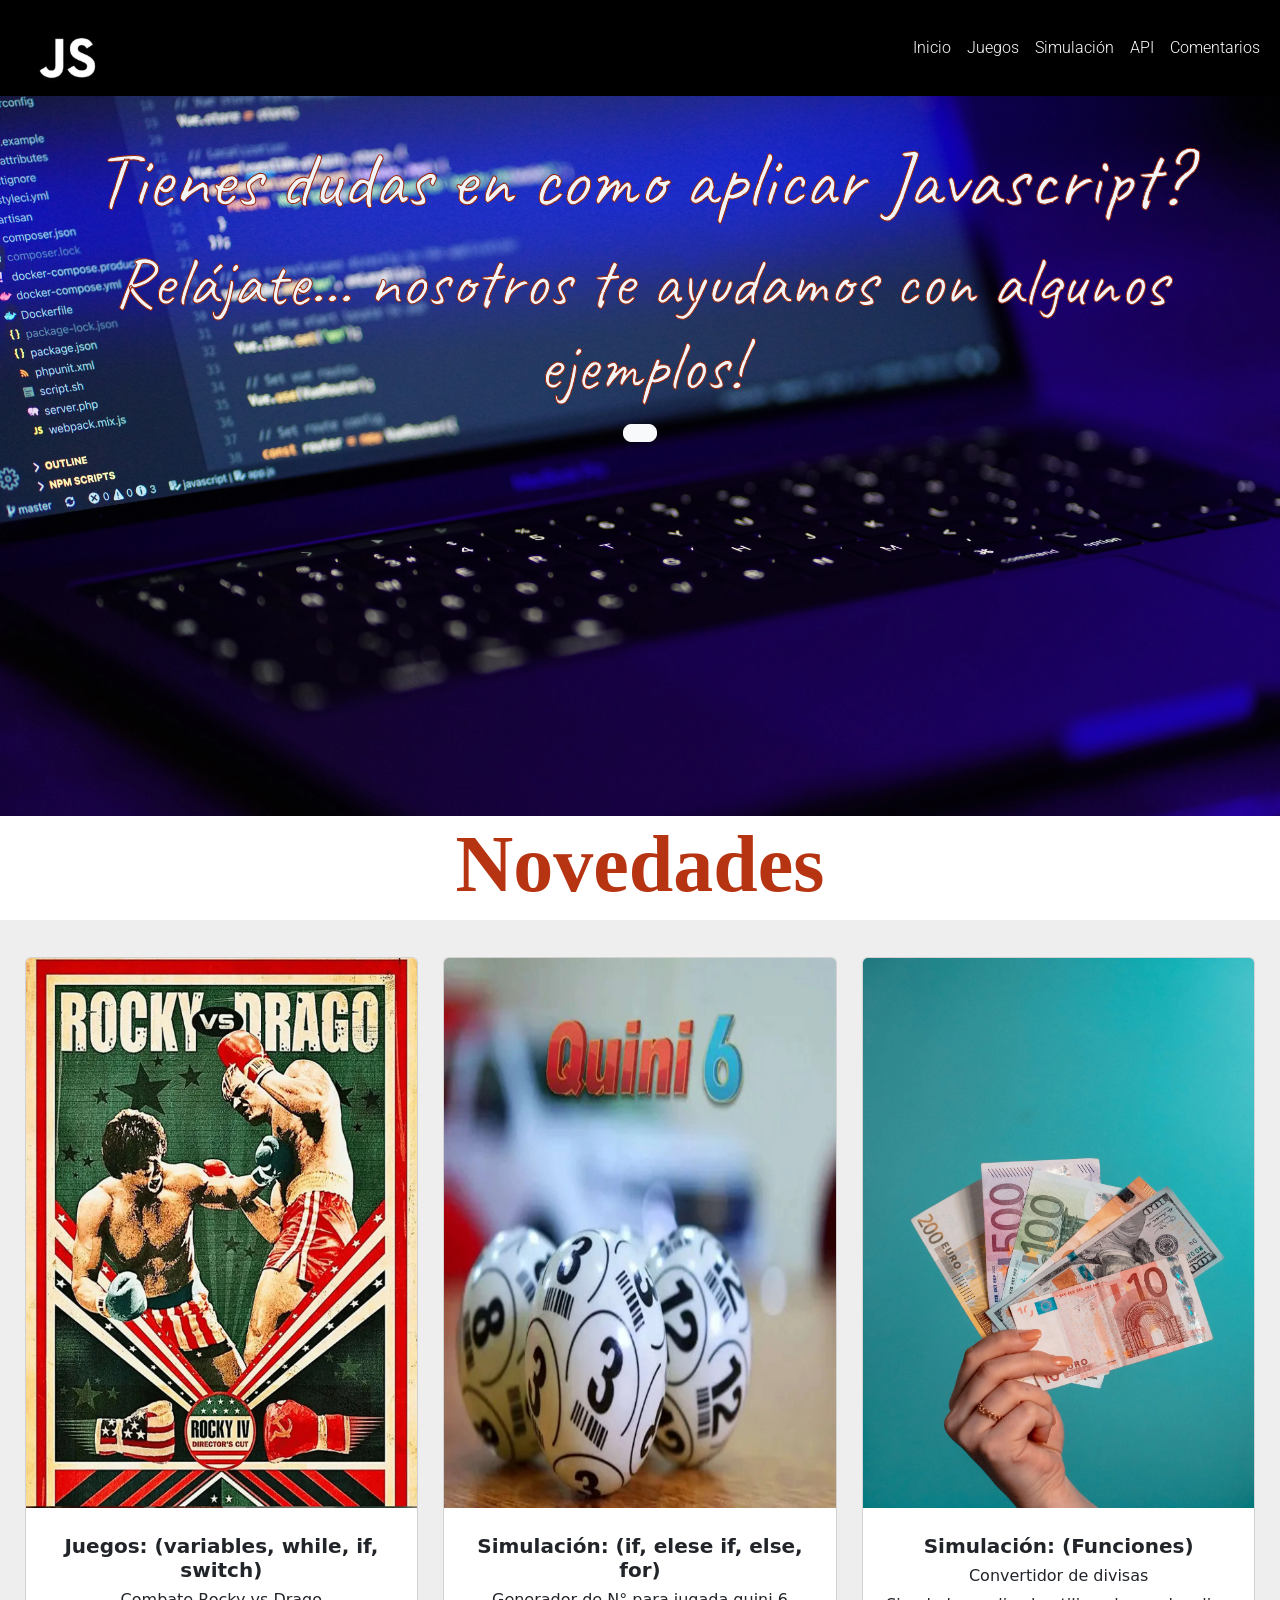
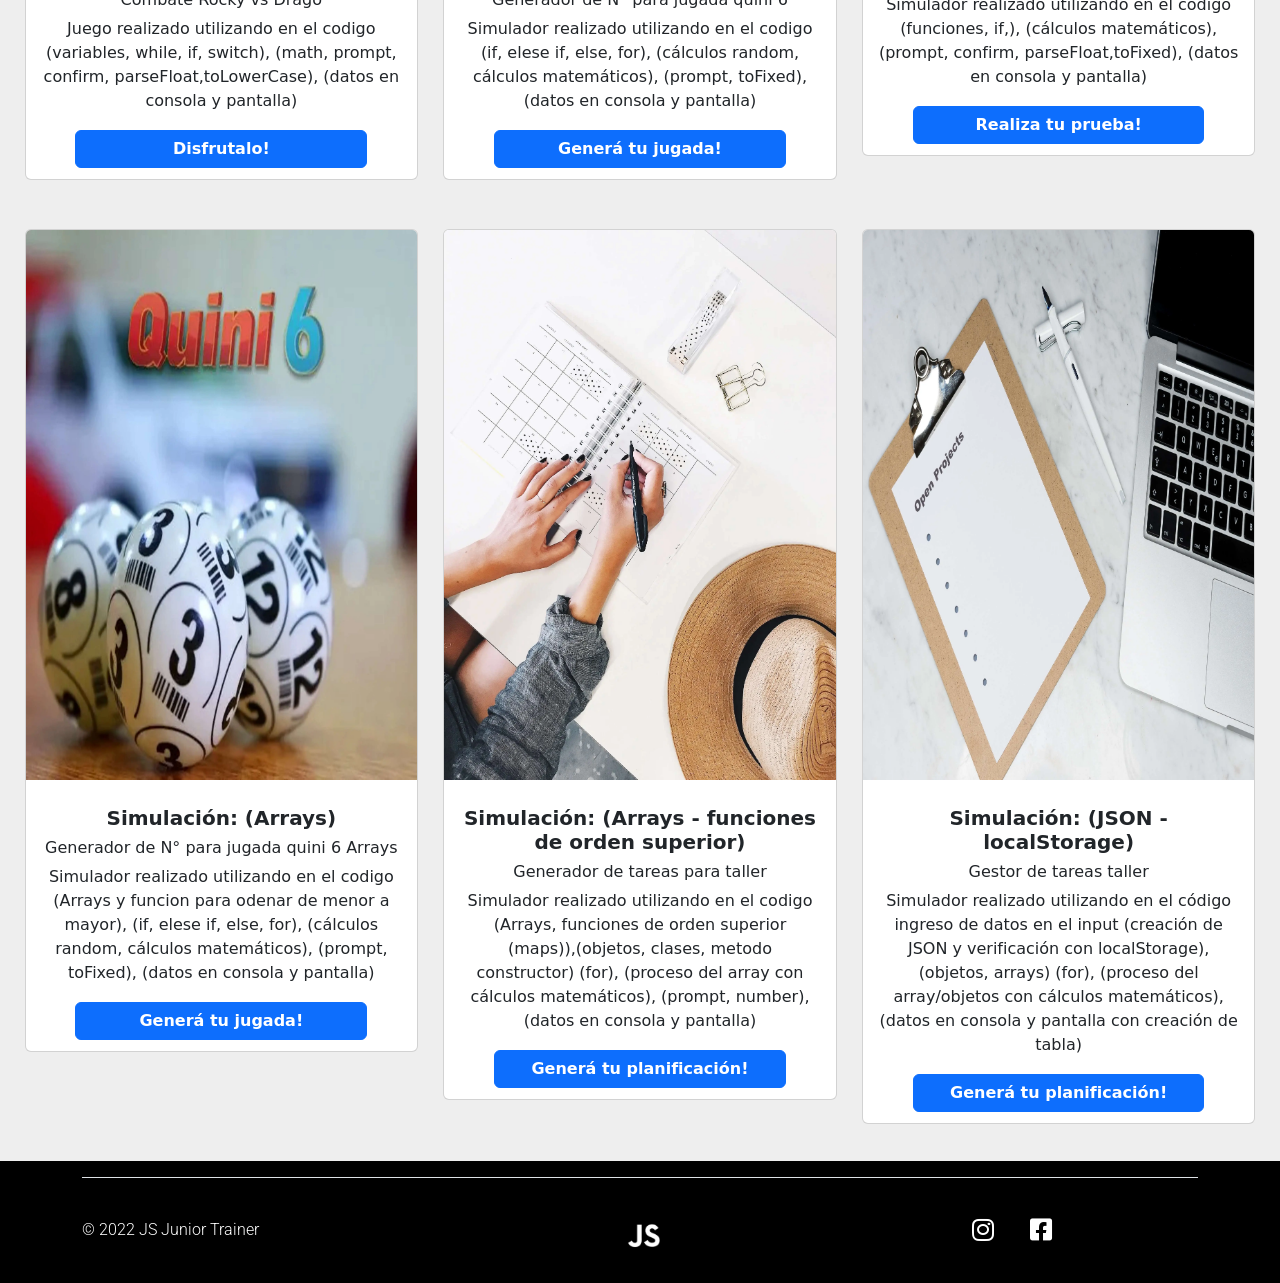
<file: index.html>
<!DOCTYPE html>
<html lang="es">
<head>
    <meta charset="UTF-8">
    <meta http-equiv="X-UA-Compatible" content="IE=edge">
    <meta name="viewport" content="width=device-width, initial-scale=1.0">
    <link rel="shortcut icon" href="" type="image/x-icon">
    <link rel="stylesheet" href="https://cdnjs.cloudflare.com/ajax/libs/animate.css/4.1.1/animate.min.css"/>
    <link rel="stylesheet" href="https://cdnjs.cloudflare.com/ajax/libs/font-awesome/6.0.0/css/all.min.css">
    <link href="https://cdn.jsdelivr.net/npm/bootstrap@5.1.3/dist/css/bootstrap.min.css" rel="stylesheet" integrity="sha384-1BmE4kWBq78iYhFldvKuhfTAU6auU8tT94WrHftjDbrCEXSU1oBoqyl2QvZ6jIW3" crossorigin="anonymous">

    <link rel="stylesheet" href="./css/style.css">
    <title>JS Junior Trainer</title>
</head>
<body>
    <header id="header_boot">
        <nav class="navbar navbar-expand-lg navbar-light bg-black" >
            <div class="container-fluid">
              <a class="navbar-brand" href="./index.html"><img src="./img/logojs.webp" alt="Javascript" class="logo_cucina"></img></a>
              <button class="navbar-toggler" type="button" data-bs-toggle="collapse" data-bs-target="#navbarNavAltMarkup" aria-controls="navbarNavAltMarkup" aria-expanded="false" aria-label="Toggle navigation">
                <span class="navbar-toggler-icon"></span>
              </button>
              <div class="collapse navbar-collapse" id="navbarNavAltMarkup" >
                <div class="navbar-nav">
                  <a class="nav-link active" aria-current="page" href="./index.html">Inicio</a>
                  <a class="nav-link" href="">Juegos</a>
                  <a class="nav-link" href="">Simulación</a>
                  <a class="nav-link" href="">API</a>
                  <a class="nav-link" href="">Comentarios</a>
                </div>
              </div>
            </div>
          </nav>
      </header>
      <section>
        <div class="p-1 text-center bg-image" id="main_principal">
          <div class="mask">
            <div class="d-flex justify-content-center align-items-center h-100">
              <div class="text-white m-3 text_main">
                <h1 class="mt-3">Tienes dudas en como aplicar Javascript?</h1>
                <h3 class="p-1">Relájate... nosotros te ayudamos con algunos ejemplos!</h3>
                <a class="btn btn-light btn-lg boton_main" href="" role="button"></a>
              </div>
            </div>
          </div>
        </div>
  </section>  
  <section>
    <div class="title_novedades">
      <h3>Novedades</h3>
    </div>
  </section>
  <section class="p-4 vh-200 fondo_content">
      <div class="row row-cols-1 row-cols-md-3 g-4">
        <div class="col card_content">
          <div class="card h-auto">
            <img src="./img/posterpeleapng.webp" class="card-img-top" alt="Boxeo"></img>
              <div class="card-body">
                <h5 class="card-title text-center"><b>Juegos: (variables, while, if, switch)</h5></b>
                <h6 class="card-title text-center">Combate Rocky vs Drago</h6>
                <p class="card-text text-center">Juego realizado utilizando en el codigo (variables, while, if, switch), (math, prompt, confirm, parseFloat,toLowerCase), (datos en consola y pantalla)</p>
              </div>
              <div class="card-footer d-grid gap-2 col-9 mx-auto btn_card_p">
                <a href="./juegopelea.html" class="btn btn-primary boton_card"><b>Disfrutalo!</b></a>
              </div>
          </div>
        </div>
          <div class="col card_content">
            <div class="card h-auto">
              <img src="./img/quini6.webp" class="card-img-top" alt="Quni 6"/></img>
                  <div class="card-body">
                    <h5 class="card-title text-center"><b>Simulación: (if, elese if, else, for)</b></h5>
                    <h6 class="card-title text-center ">Generador de N° para jugada quini 6</h6>
                    <p class="card-text text-center">Simulador realizado utilizando en el codigo (if, elese if, else, for), (cálculos random, cálculos matemáticos), (prompt, toFixed), (datos en consola y pantalla)</p>
                  </div>
                  <div class="card-footer d-grid gap-2 col-9 mx-auto btn_card_p">
                    <a href="./generadornumquini.html" class="btn btn-primary boton_card"><b>Generá tu jugada!</b></a>
                  </div>
              </div>
          </div>
          <div class="col card_content">
            <div class="card h-auto">
              <img src="./img/conversordivisas.webp" class="card-img-top" alt="Divisas"/></img>
                <div class="card-body">
                  <h5 class="card-title text-center"><b>Simulación: (Funciones)</b></h5>
                  <h6 class="card-title text-center">Convertidor de divisas</h6>
                  <p class="card-text text-center">Simulador realizado utilizando en el codigo (funciones, if,), (cálculos matemáticos), (prompt, confirm, parseFloat,toFixed), (datos en consola y pantalla)</p>
                </div>
                <div class="card-footer d-grid gap-2 col-9 mx-auto btn_card_p">
                  <a href="./conversordivisas..html" class="btn btn-primary boton_card"><b>Realiza tu prueba!</b></a>
                </div>
            </div>
          </div>         
      <div class="col card_content">
        <div class="card h-auto">
          <img src="./img/quini6.webp" class="card-img-top" alt="Quni 6"/></img>
              <div class="card-body">
                <h5 class="card-title text-center"><b>Simulación: (Arrays)</b></h5>
                <h6 class="card-title text-center ">Generador de N° para jugada quini 6 Arrays</h6>
                <p class="card-text text-center">Simulador realizado utilizando en el codigo (Arrays y funcion para odenar de menor a mayor), (if, elese if, else, for), (cálculos random, cálculos matemáticos), (prompt, toFixed), (datos en consola y pantalla)</p>
              </div>
              <div class="card-footer d-grid gap-2 col-9 mx-auto btn_card_p">
                <a href="./generadornumquiniarrays.html" class="btn btn-primary boton_card"><b>Generá tu jugada!</b></a>
              </div>
          </div>
      </div>
      <div class="col card_content">
        <div class="card h-auto">
          <img src="./img/generadortareas.webp" class="card-img-top" alt="Generador de tareas"/></img>
              <div class="card-body">
                <h5 class="card-title text-center"><b>Simulación: (Arrays - funciones de orden superior)</b></h5>
                <h6 class="card-title text-center ">Generador de tareas para taller</h6>
                <p class="card-text text-center">Simulador realizado utilizando en el codigo (Arrays, funciones de orden superior (maps)),(objetos, clases, metodo constructor) (for), (proceso del array con cálculos matemáticos), (prompt, number), (datos en consola y pantalla)</p>
              </div>
              <div class="card-footer d-grid gap-2 col-9 mx-auto btn_card_p">
                <a href="./generadortareas.html" class="btn btn-primary boton_card"><b>Generá tu planificación!</b></a>
              </div>
          </div>
      </div>
      <div class="col card_content">
        <div class="card h-auto">
          <img src="./img/gestortareas.webp" class="card-img-top" alt="Generador de tareas"/></img>
              <div class="card-body">
                <h5 class="card-title text-center"><b>Simulación: (JSON - localStorage)</b></h5>
                <h6 class="card-title text-center ">Gestor de tareas taller</h6>
                <p class="card-text text-center">Simulador realizado utilizando en el código ingreso de datos en el input (creación de JSON y verificación con localStorage),(objetos, arrays) (for), (proceso del array/objetos con cálculos matemáticos), (datos en consola y pantalla con creación de tabla)</p>
              </div>
              <div class="card-footer d-grid gap-2 col-9 mx-auto btn_card_p">
                <a href="./gestortareasjasonstorage.html" class="btn btn-primary boton_card"><b>Generá tu planificación!</b></a>
              </div>
          </div>
      </div>
    </div>   
  </section>
        <footer class="text-center text-lg-start" id="footer_boot">
            <div class="container d-flex justify-content-center py-2"></div>
              <div class="container">
                  <footer class="d-flex flex-wrap justify-content-between align-items-center py-3 border-top">
                    <p class="col-md-4 mb-0 text-white">&copy; 2022 JS Junior Trainer</p>
                    <a href="./index.html" class="col-md-4 d-flex align-items-center justify-content-center mb-3 mb-md-0 me-md-auto link-dark text-decoration-none">
                      <img src="./img/logojs.webp" alt="Js Junior Trainer" class="footer_img"></img>
                    </a>
                    <ul class="nav col-md-4 justify-content-center" id="footer_ico">
                      <li class="nav-item icono_footer" id="ico_foo"><a href="https://www.instagram.com" class="nav-link px-2 text-white"><i class="fa-brands fa-instagram" id="iconos_footer"></i></a></li>
                      <li class="nav-item icono_footer"><a href="https://www.facebook.com" class="nav-link px-2 text-white"><i class="fa-brands fa-facebook-square" id="iconos_footer"></i></a></li>
                    </ul>
              </div>
            </div> 
        </footer>
    <script src="https://cdn.jsdelivr.net/npm/bootstrap@5.1.3/dist/js/bootstrap.bundle.min.js" integrity="sha384-ka7Sk0Gln4gmtz2MlQnikT1wXgYsOg+OMhuP+IlRH9sENBO0LRn5q+8nbTov4+1p" crossorigin="anonymous"></script>
    <script src="https://cdn.jsdelivr.net/npm/@popperjs/core@2.10.2/dist/umd/popper.min.js" integrity="sha384-7+zCNj/IqJ95wo16oMtfsKbZ9ccEh31eOz1HGyDuCQ6wgnyJNSYdrPa03rtR1zdB" crossorigin="anonymous"></script>
    <script src="https://cdn.jsdelivr.net/npm/bootstrap@5.1.3/dist/js/bootstrap.min.js" integrity="sha384-QJHtvGhmr9XOIpI6YVutG+2QOK9T+ZnN4kzFN1RtK3zEFEIsxhlmWl5/YESvpZ13" crossorigin="anonymous"></script>
    <script src="https://cdn.boomcdn.com/libs/wow-js/1.3.0/wow.min.js"></script>
    <script src="https://code.jquery.com/jquery-3.5.1.slim.min.js" integrity="sha384-DfXdz2htPH0lsSSs5nCTpuj/zy4C+OGpamoFVy38MVBnE+IbbVYUew+OrCXaRkfj" crossorigin="anonymous"></script>
    <script>
    new WOW().init();
    </script>
</body>
</html>
</file>
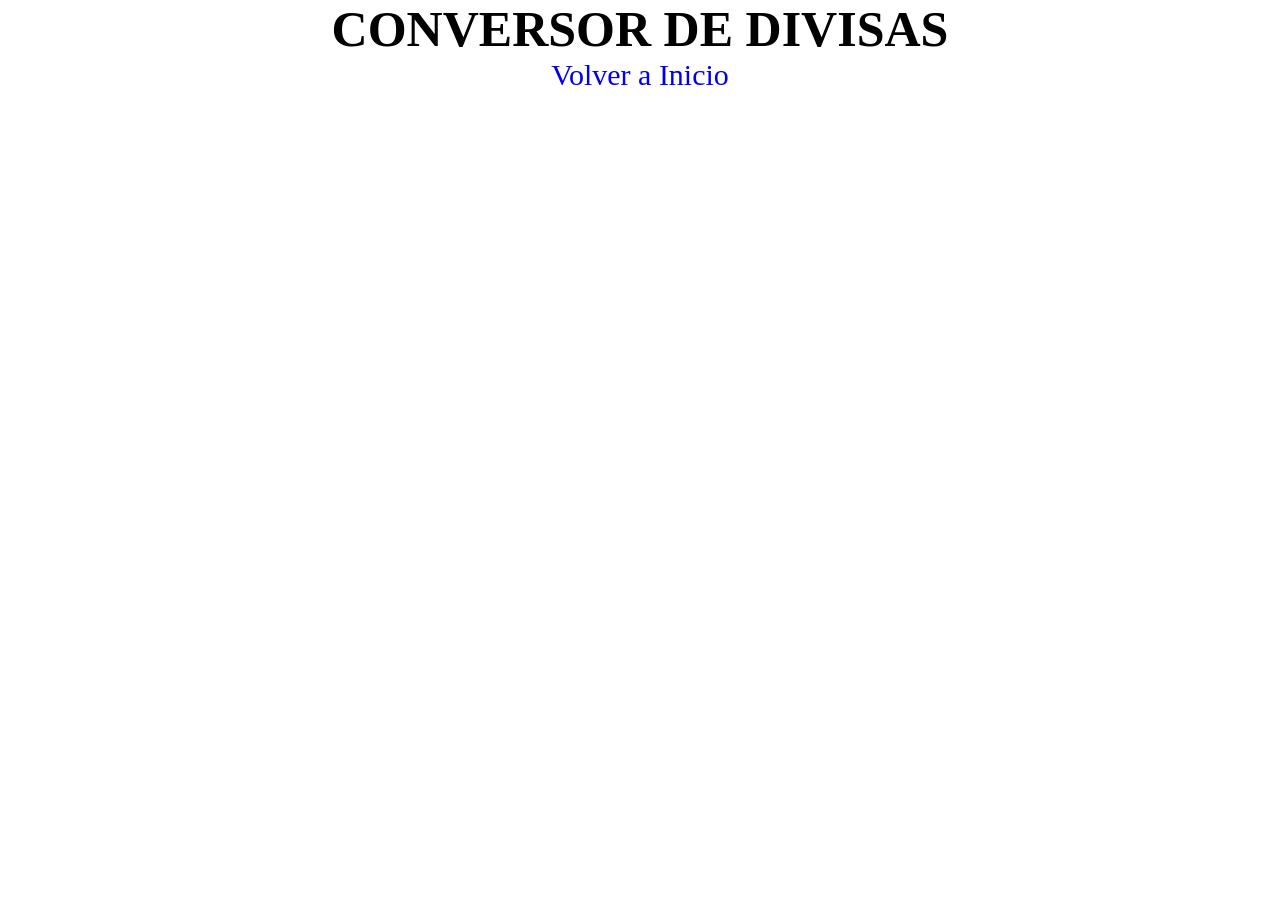
<file: conversordivisas..html>
<!DOCTYPE html>
<html lang="es">

<head>
    <meta charset="UTF-8">
    <meta http-equiv="X-UA-Compatible" content="IE=edge">
    <meta name="viewport" content="width=device-width, initial-scale=1.0">
    <title>Juegos</title>
    <link rel="stylesheet" href="./css/style.css">
</head>
<body>
        <div class="contend_comb">
            <h1>CONVERSOR DE DIVISAS</h1>
            <a href="./index.html">Volver a Inicio</a>
        </div>
        <div class="cont_general">
            <script src="./js/conversordivisa.js"></script>
        </div>
</body>
</html>
</file>
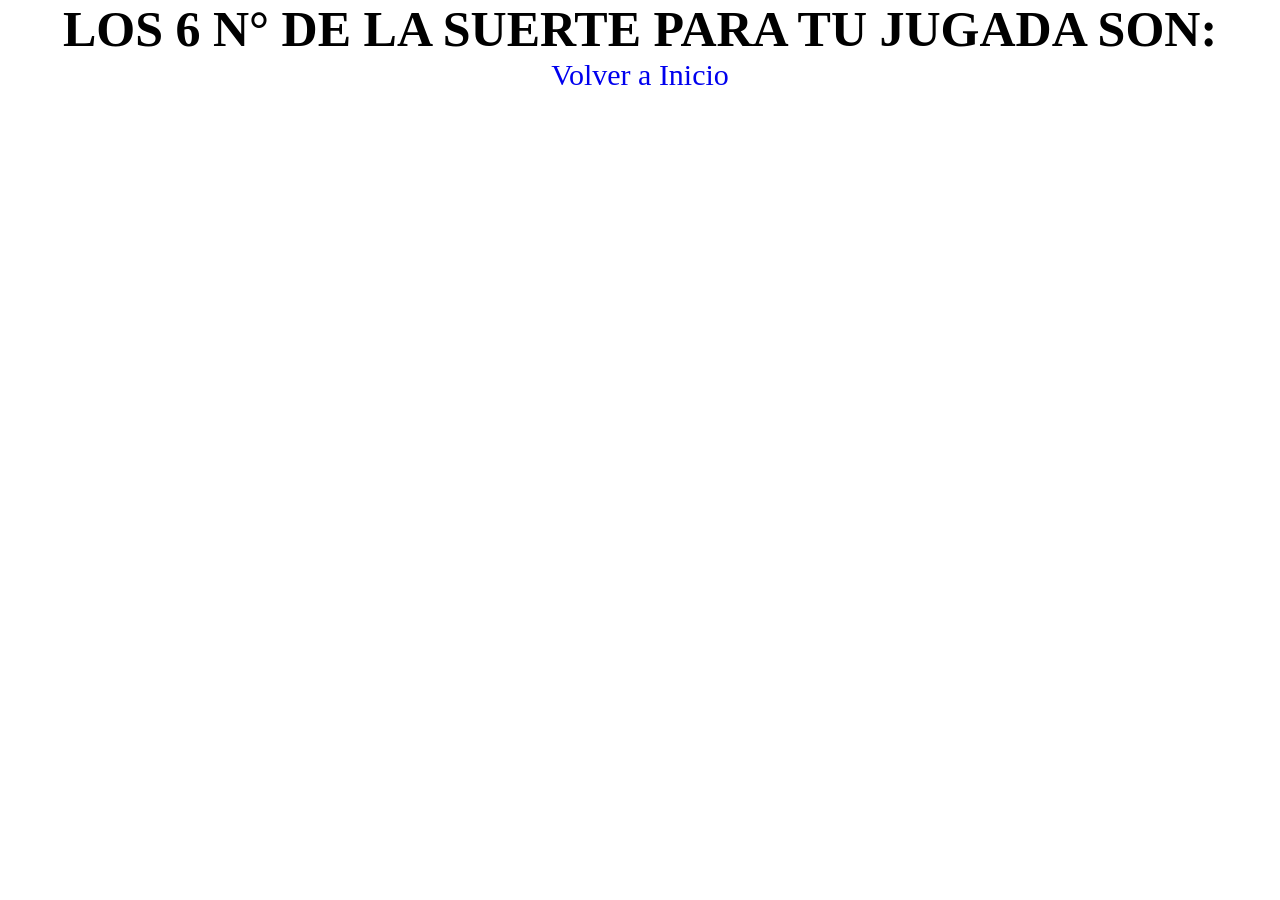
<file: generadornumquini.html>
<!DOCTYPE html>
<html lang="es">

<head>
    <meta charset="UTF-8">
    <meta http-equiv="X-UA-Compatible" content="IE=edge">
    <meta name="viewport" content="width=device-width, initial-scale=1.0">
    <title>Juegos</title>
    <link rel="stylesheet" href="./css/style.css">
</head>
<body>
        <div class="contend_comb">
            <h1>LOS 6 N° DE LA SUERTE PARA TU JUGADA SON:</h1>
            <a href="./index.html">Volver a Inicio</a>
        </div>
        <div class="cont_general">
            <script src="./js/generadornumquini.js"></script>
        </div>
</body>
</html>
</file>
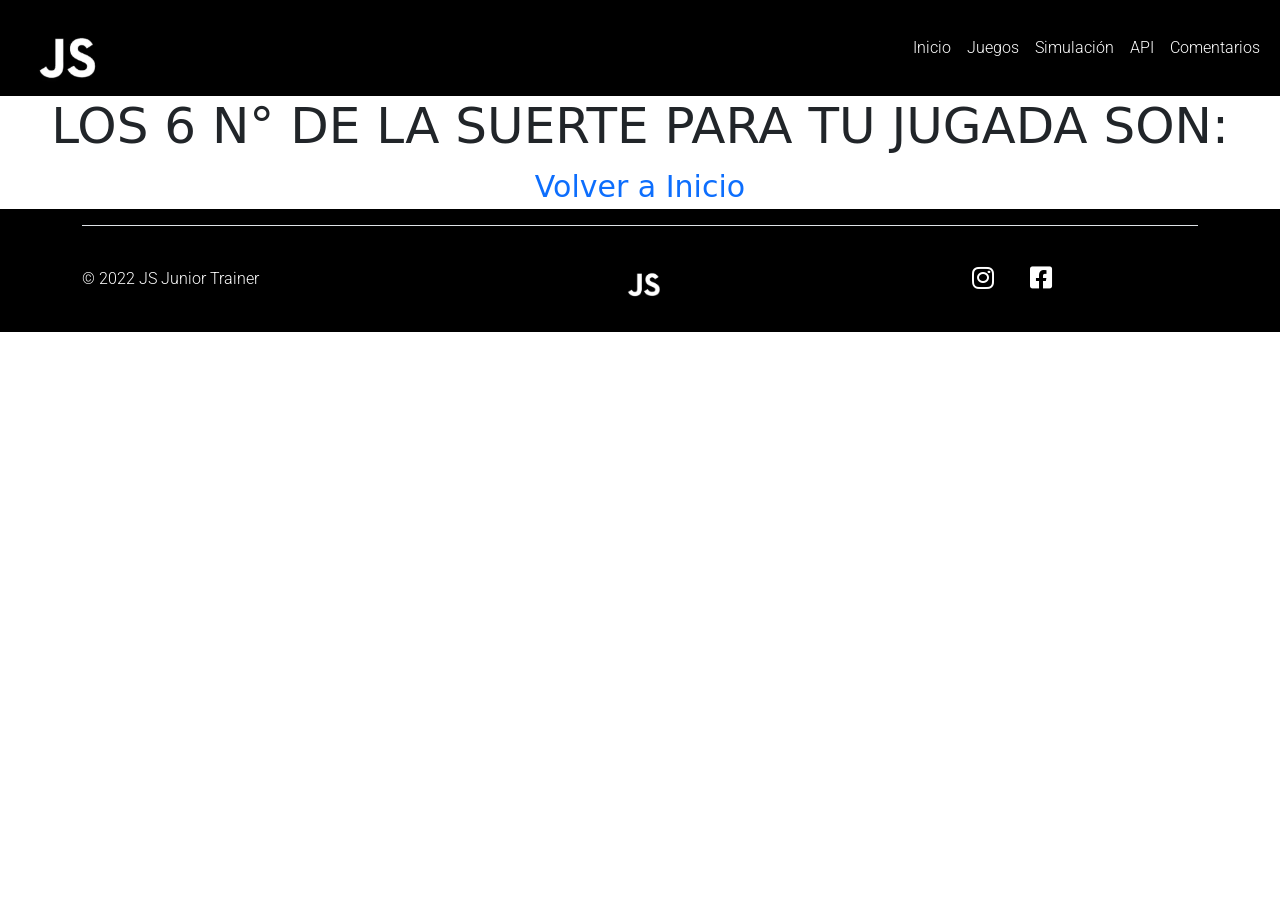
<file: generadornumquiniarrays.html>
<!DOCTYPE html>
<html lang="es">
<head>
    <meta charset="UTF-8">
    <meta http-equiv="X-UA-Compatible" content="IE=edge">
    <meta name="viewport" content="width=device-width, initial-scale=1.0">
    <link rel="shortcut icon" href="" type="image/x-icon">
    <link rel="stylesheet" href="https://cdnjs.cloudflare.com/ajax/libs/animate.css/4.1.1/animate.min.css"/>
    <link rel="stylesheet" href="https://cdnjs.cloudflare.com/ajax/libs/font-awesome/6.0.0/css/all.min.css">
    <link href="https://cdn.jsdelivr.net/npm/bootstrap@5.1.3/dist/css/bootstrap.min.css" rel="stylesheet" integrity="sha384-1BmE4kWBq78iYhFldvKuhfTAU6auU8tT94WrHftjDbrCEXSU1oBoqyl2QvZ6jIW3" crossorigin="anonymous">
    <link rel="stylesheet" href="./css/style.css">
    <title>JS Junior Trainer</title>
</head>
<body>
    <header id="header_boot">
        <nav class="navbar navbar-expand-lg navbar-light bg-black" >
            <div class="container-fluid">
              <a class="navbar-brand" href="./index.html"><img src="./img/logojs.webp" alt="Javascript" class="logo_cucina"></img></a>
              <button class="navbar-toggler" type="button" data-bs-toggle="collapse" data-bs-target="#navbarNavAltMarkup" aria-controls="navbarNavAltMarkup" aria-expanded="false" aria-label="Toggle navigation">
                <span class="navbar-toggler-icon"></span>
              </button>
              <div class="collapse navbar-collapse" id="navbarNavAltMarkup" >
                <div class="navbar-nav">
                  <a class="nav-link active" aria-current="page" href="./index.html">Inicio</a>
                  <a class="nav-link" href="">Juegos</a>
                  <a class="nav-link" href="">Simulación</a>
                  <a class="nav-link" href="">API</a>
                  <a class="nav-link" href="">Comentarios</a>
                </div>
              </div>
            </div>
          </nav>
      </header>
      <section>
        <div class="contend_comb">
            <h1>LOS 6 N° DE LA SUERTE PARA TU JUGADA SON:</h1>
            <a href="./index.html">Volver a Inicio</a>
        </div>
        <div class="cont_general">
            <script src="./js/generadornumquiniarrays.js"></script>
        </div>
        <footer class="text-center text-lg-start" id="footer_boot">
            <div class="container d-flex justify-content-center py-2"></div>
              <div class="container">
                  <footer class="d-flex flex-wrap justify-content-between align-items-center py-3 border-top">
                    <p class="col-md-4 mb-0 text-white">&copy; 2022 JS Junior Trainer</p>
                    <a href="./index.html" class="col-md-4 d-flex align-items-center justify-content-center mb-3 mb-md-0 me-md-auto link-dark text-decoration-none">
                      <img src="./img/logojs.webp" alt="Js Junior Trainer" class="footer_img"></img>
                    </a>
                    <ul class="nav col-md-4 justify-content-center" id="footer_ico">
                      <li class="nav-item icono_footer" id="ico_foo"><a href="https://www.instagram.com" class="nav-link px-2 text-white"><i class="fa-brands fa-instagram" id="iconos_footer"></i></a></li>
                      <li class="nav-item icono_footer"><a href="https://www.facebook.com" class="nav-link px-2 text-white"><i class="fa-brands fa-facebook-square" id="iconos_footer"></i></a></li>
                    </ul>
              </div>
            </div> 
    </section>       
        </footer>
    <script src="https://cdn.jsdelivr.net/npm/bootstrap@5.1.3/dist/js/bootstrap.bundle.min.js" integrity="sha384-ka7Sk0Gln4gmtz2MlQnikT1wXgYsOg+OMhuP+IlRH9sENBO0LRn5q+8nbTov4+1p" crossorigin="anonymous"></script>
    <script src="https://cdn.jsdelivr.net/npm/@popperjs/core@2.10.2/dist/umd/popper.min.js" integrity="sha384-7+zCNj/IqJ95wo16oMtfsKbZ9ccEh31eOz1HGyDuCQ6wgnyJNSYdrPa03rtR1zdB" crossorigin="anonymous"></script>
    <script src="https://cdn.jsdelivr.net/npm/bootstrap@5.1.3/dist/js/bootstrap.min.js" integrity="sha384-QJHtvGhmr9XOIpI6YVutG+2QOK9T+ZnN4kzFN1RtK3zEFEIsxhlmWl5/YESvpZ13" crossorigin="anonymous"></script>
    <script src="https://cdn.boomcdn.com/libs/wow-js/1.3.0/wow.min.js"></script>
    <script src="https://code.jquery.com/jquery-3.5.1.slim.min.js" integrity="sha384-DfXdz2htPH0lsSSs5nCTpuj/zy4C+OGpamoFVy38MVBnE+IbbVYUew+OrCXaRkfj" crossorigin="anonymous"></script>
    <script>
    new WOW().init();
    </script>
</body>
</html>
</file>
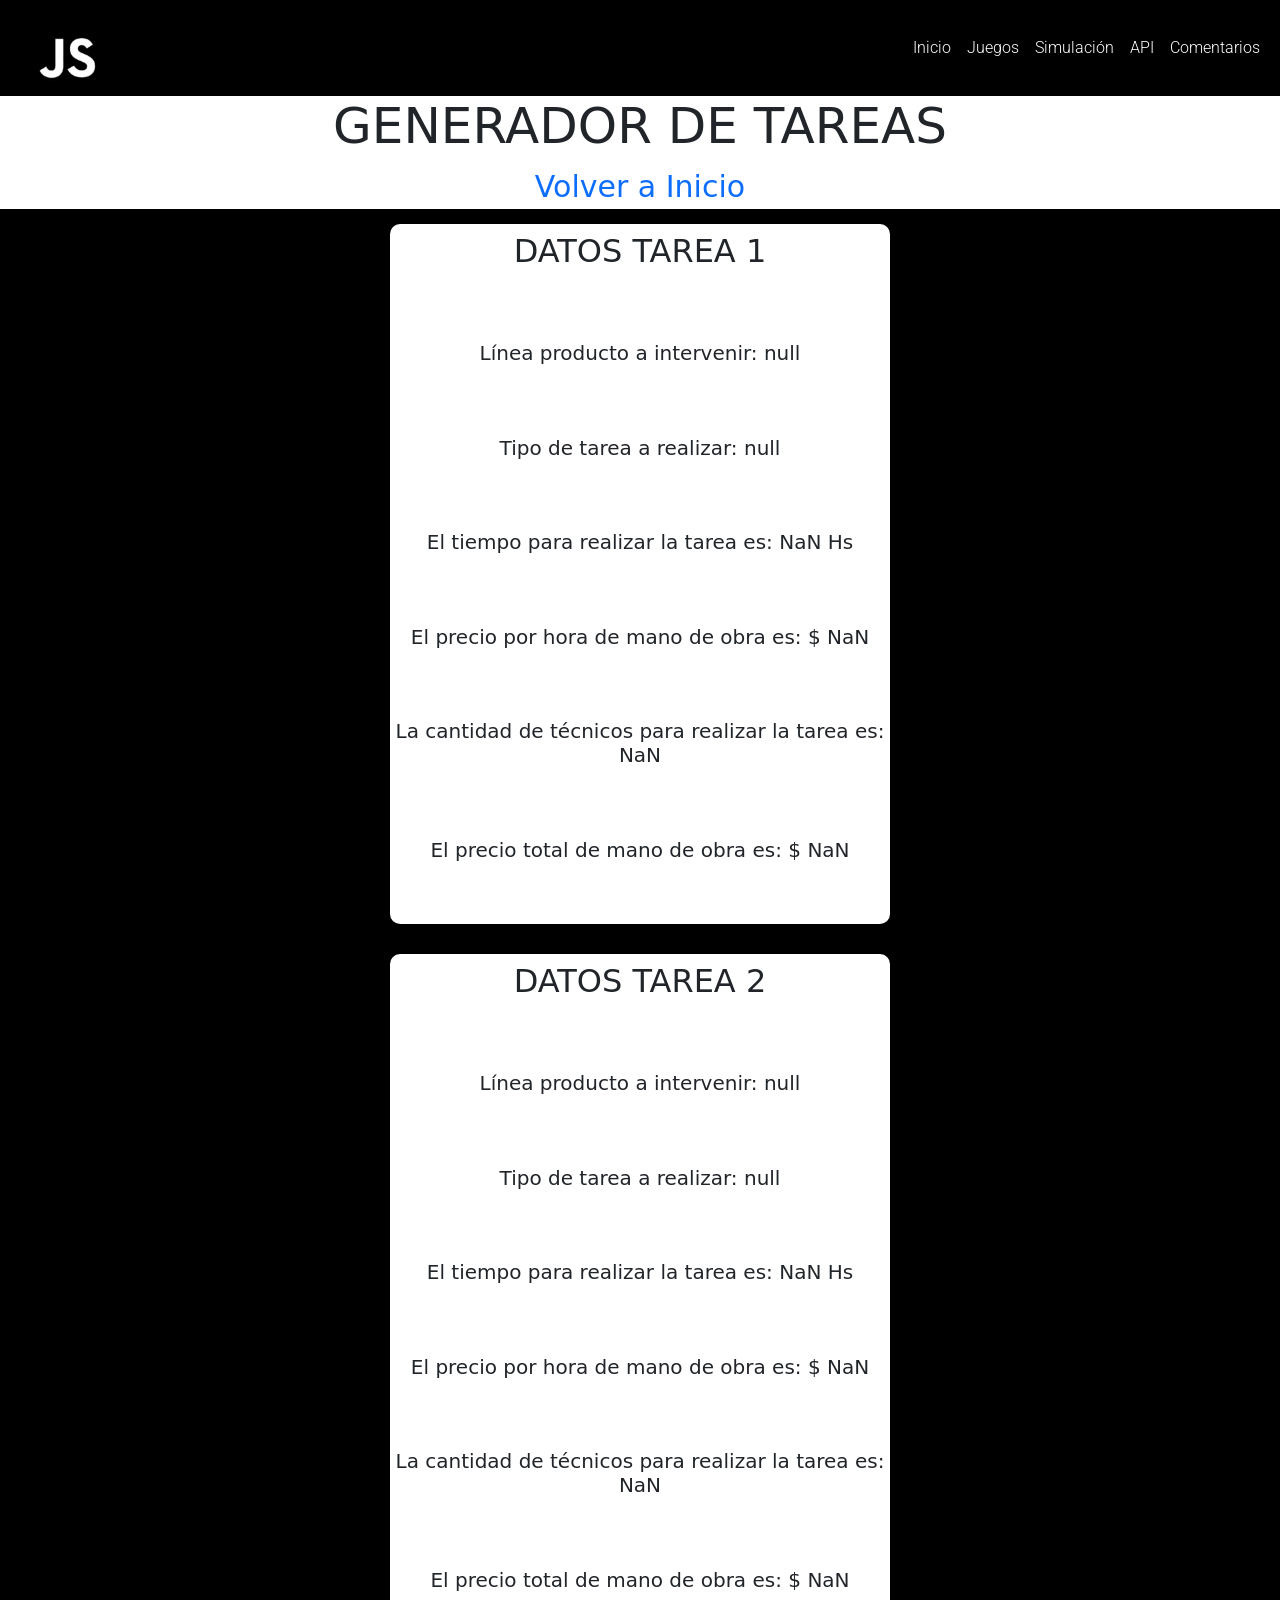
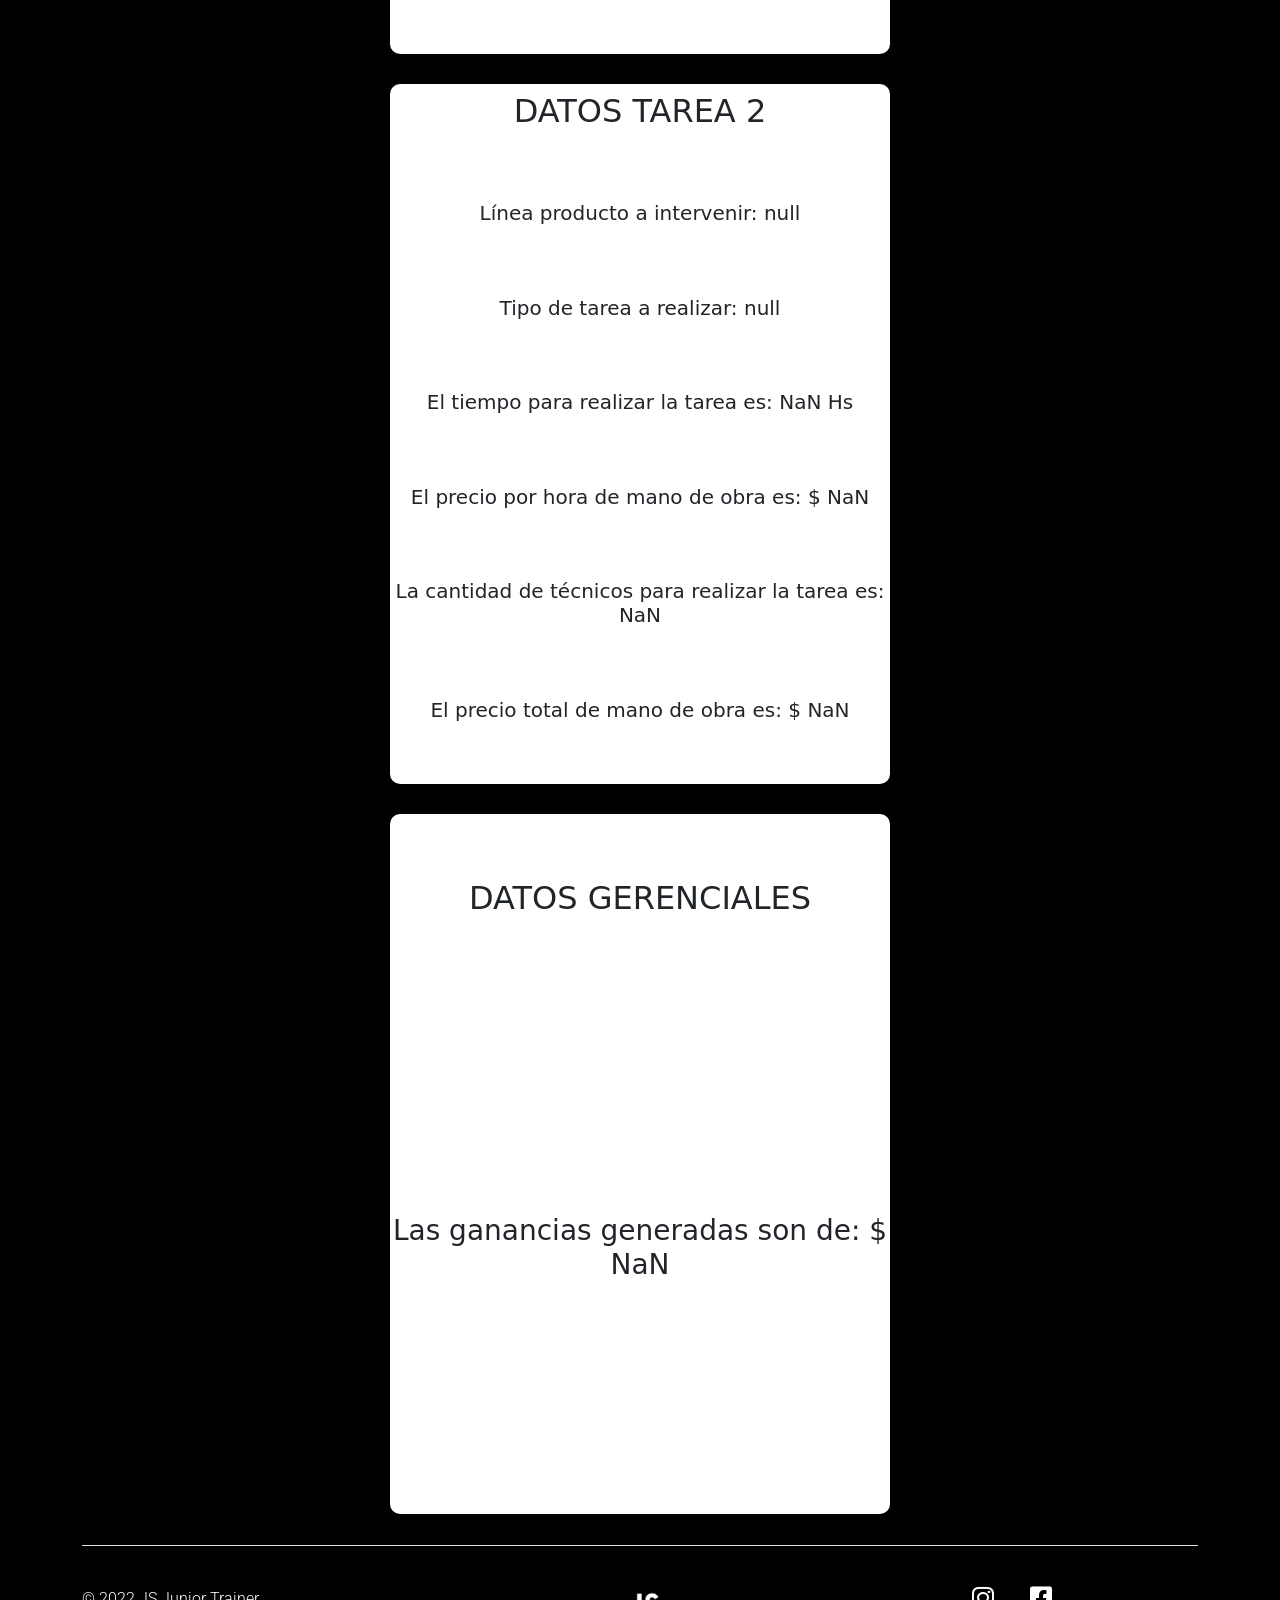
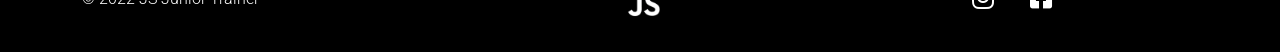
<file: generadortareas.html>
<!DOCTYPE html>
<html lang="es">
<head>
    <meta charset="UTF-8">
    <meta http-equiv="X-UA-Compatible" content="IE=edge">
    <meta name="viewport" content="width=device-width, initial-scale=1.0">
    <link rel="shortcut icon" href="" type="image/x-icon">
    <link rel="stylesheet" href="https://cdnjs.cloudflare.com/ajax/libs/animate.css/4.1.1/animate.min.css"/>
    <link rel="stylesheet" href="https://cdnjs.cloudflare.com/ajax/libs/font-awesome/6.0.0/css/all.min.css">
    <link href="https://cdn.jsdelivr.net/npm/bootstrap@5.1.3/dist/css/bootstrap.min.css" rel="stylesheet" integrity="sha384-1BmE4kWBq78iYhFldvKuhfTAU6auU8tT94WrHftjDbrCEXSU1oBoqyl2QvZ6jIW3" crossorigin="anonymous">
    <link rel="stylesheet" href="./css/style.css">
    <title>JS Junior Trainer</title>
</head>
<body>
    <header id="header_boot">
        <nav class="navbar navbar-expand-lg navbar-light bg-black" >
            <div class="container-fluid">
              <a class="navbar-brand" href="./index.html"><img src="./img/logojs.webp" alt="Javascript" class="logo_cucina"></img></a>
              <button class="navbar-toggler" type="button" data-bs-toggle="collapse" data-bs-target="#navbarNavAltMarkup" aria-controls="navbarNavAltMarkup" aria-expanded="false" aria-label="Toggle navigation">
                <span class="navbar-toggler-icon"></span>
              </button>
              <div class="collapse navbar-collapse" id="navbarNavAltMarkup" >
                <div class="navbar-nav">
                  <a class="nav-link active" aria-current="page" href="./index.html">Inicio</a>
                  <a class="nav-link" href="">Juegos</a>
                  <a class="nav-link" href="">Simulación</a>
                  <a class="nav-link" href="">API</a>
                  <a class="nav-link" href="">Comentarios</a>
                </div>
              </div>
            </div>
          </nav>
      </header>
      <section>
        <div class="contend_comb">
            <h1>GENERADOR DE TAREAS</h1>
            <a href="./index.html">Volver a Inicio</a>
        </div>
        <div class="cont_general">
            <script src="./js/generadortareas.js"></script>
        </div>
     </section>
        <footer class="text-center text-lg-start" id="footer_boot">
            <div class="container d-flex justify-content-center py-2"></div>
              <div class="container">
                  <footer class="d-flex flex-wrap justify-content-between align-items-center py-3 border-top">
                    <p class="col-md-4 mb-0 text-white">&copy; 2022 JS Junior Trainer</p>
                    <a href="./index.html" class="col-md-4 d-flex align-items-center justify-content-center mb-3 mb-md-0 me-md-auto link-dark text-decoration-none">
                      <img src="./img/logojs.webp" alt="Js Junior Trainer" class="footer_img"></img>
                    </a>
                    <ul class="nav col-md-4 justify-content-center" id="footer_ico">
                      <li class="nav-item icono_footer" id="ico_foo"><a href="https://www.instagram.com" class="nav-link px-2 text-white"><i class="fa-brands fa-instagram" id="iconos_footer"></i></a></li>
                      <li class="nav-item icono_footer"><a href="https://www.facebook.com" class="nav-link px-2 text-white"><i class="fa-brands fa-facebook-square" id="iconos_footer"></i></a></li>
                    </ul>
              </div>
            </div> 
        </footer>
    <script src="https://cdn.jsdelivr.net/npm/bootstrap@5.1.3/dist/js/bootstrap.bundle.min.js" integrity="sha384-ka7Sk0Gln4gmtz2MlQnikT1wXgYsOg+OMhuP+IlRH9sENBO0LRn5q+8nbTov4+1p" crossorigin="anonymous"></script>
    <script src="https://cdn.jsdelivr.net/npm/@popperjs/core@2.10.2/dist/umd/popper.min.js" integrity="sha384-7+zCNj/IqJ95wo16oMtfsKbZ9ccEh31eOz1HGyDuCQ6wgnyJNSYdrPa03rtR1zdB" crossorigin="anonymous"></script>
    <script src="https://cdn.jsdelivr.net/npm/bootstrap@5.1.3/dist/js/bootstrap.min.js" integrity="sha384-QJHtvGhmr9XOIpI6YVutG+2QOK9T+ZnN4kzFN1RtK3zEFEIsxhlmWl5/YESvpZ13" crossorigin="anonymous"></script>
    <script src="https://cdn.boomcdn.com/libs/wow-js/1.3.0/wow.min.js"></script>
    <script src="https://code.jquery.com/jquery-3.5.1.slim.min.js" integrity="sha384-DfXdz2htPH0lsSSs5nCTpuj/zy4C+OGpamoFVy38MVBnE+IbbVYUew+OrCXaRkfj" crossorigin="anonymous"></script>
    <script>
    new WOW().init();
    </script>
</body>
</html>
</file>
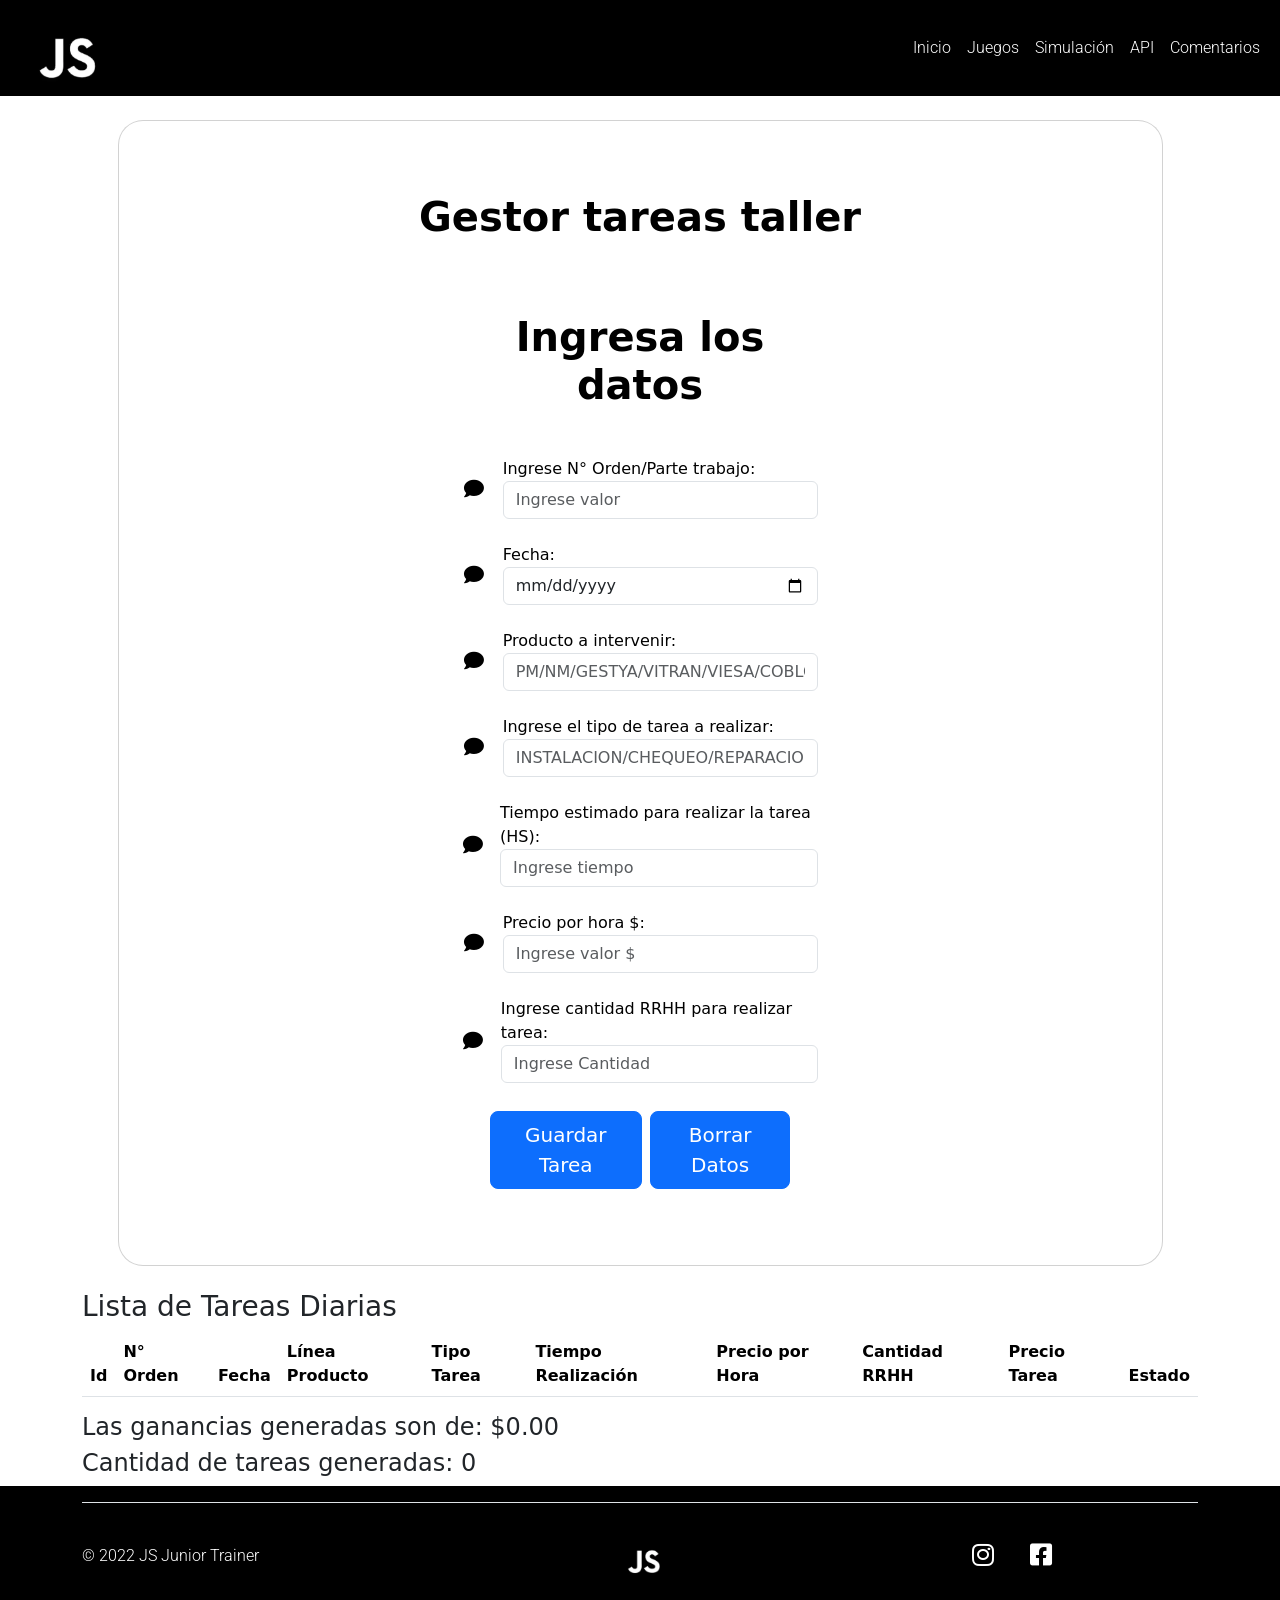
<file: gestortareasjasonstorage.html>
<!DOCTYPE html>
<html lang="es">
<head>
    <meta charset="UTF-8">
    <meta http-equiv="X-UA-Compatible" content="IE=edge">
    <meta name="viewport" content="width=device-width, initial-scale=1.0">
    <link rel="shortcut icon" href="" type="image/x-icon">
    <link rel="stylesheet" href="https://cdnjs.cloudflare.com/ajax/libs/animate.css/4.1.1/animate.min.css"/>
    <link rel="stylesheet" href="https://cdnjs.cloudflare.com/ajax/libs/font-awesome/6.0.0/css/all.min.css">
    <link href="https://cdn.jsdelivr.net/npm/bootstrap@5.1.3/dist/css/bootstrap.min.css" rel="stylesheet" integrity="sha384-1BmE4kWBq78iYhFldvKuhfTAU6auU8tT94WrHftjDbrCEXSU1oBoqyl2QvZ6jIW3" crossorigin="anonymous">

    <link rel="stylesheet" href="./css/style.css">
    <title>JS Junior Trainer</title>
</head>
<body>
    <header id="header_boot">
        <nav class="navbar navbar-expand-lg navbar-light bg-black" >
            <div class="container-fluid">
              <a class="navbar-brand" href="./index.html"><img src="./img/logojs.webp" alt="Javascript" class="logo_cucina"></img></a>
              <button class="navbar-toggler" type="button" data-bs-toggle="collapse" data-bs-target="#navbarNavAltMarkup" aria-controls="navbarNavAltMarkup" aria-expanded="false" aria-label="Toggle navigation">
                <span class="navbar-toggler-icon"></span>
              </button>
              <div class="collapse navbar-collapse" id="navbarNavAltMarkup" >
                <div class="navbar-nav">
                  <a class="nav-link active" aria-current="page" href="./index.html">Inicio</a>
                  <a class="nav-link" href="">Juegos</a>
                  <a class="nav-link" href="">Simulación</a>
                  <a class="nav-link" href="">API</a>
                  <a class="nav-link" href="">Comentarios</a>
                </div>
              </div>
            </div>
          </nav>
      </header>

      <section class="p-4 vh-auto comentario_fondo">
        <div class="container h-auto">
            <div class="row d-flex justify-content-center align-items-center h-auto">
                <div class="col-lg-12 col-xl-11 col-xxl-12">
                    <div class="card text-black" style="border-radius: 25px;">
                        <div class="card-body p-md-5">
                            <div class="row justify-content-center text_comentario">
                                <h2 class="text-center h1 fw-bold mb-5 mx-1 mx-md-4 mt-4">Gestor tareas taller</h2>
                                <div class="col-md-10 col-lg-12 col-xl-5 order-2 order-lg-1 text_comentario">
                                    <h3 class="text-center h1 fw-bold mb-5 mx-1 mx-md-4 mt-4">Ingresa los datos</h3>
                                    <form class="mx-1 mx-md-4">  
                                        <div class="d-flex flex-row align-items-center mb-4">
                                            <i class="fas fa-comment fa-lg me-3 fa-fw"></i>
                                            <div class="form-outline flex-fill mb-0">
                                                <label for="txtOrden">Ingrese N° Orden/Parte trabajo:</label>
                                                <input type="number" class="form-control" id="txtOrden" placeholder="Ingrese valor">
                                            </div>
                                        </div>
                                        <div class="d-flex flex-row align-items-center mb-4">
                                            <i class="fas fa-comment fa-lg me-3 fa-fw"></i>
                                            <div class="form-outline flex-fill mb-0">
                                                <label for="txtFecha">Fecha:</label>
                                                <input type="date" class="form-control" id="txtFecha" placeholder="Ingrese Fecha">
                                            </div>
                                        </div>                                     
                                        <div class="d-flex flex-row align-items-center mb-4">
                                            <i class="fas fa-comment fa-lg me-3 fa-fw"></i>
                                            <div class="form-outline flex-fill mb-0">
                                                <label for="txtLinea">Producto a intervenir:</label>
                                                <input type="text" class="form-control" id="txtLinea" placeholder="PM/NM/GESTYA/VITRAN/VIESA/COBLOW">
                                            </div>
                                        </div>
                                        <div class="d-flex flex-row align-items-center mb-4">
                                            <i class="fas fa-comment fa-lg me-3 fa-fw"></i>
                                            <div class="form-outline flex-fill mb-0">
                                                <label for="txtTipo">Ingrese el tipo de tarea a realizar:</label>
                                                <input type="text" class="form-control" id="txtTipo" placeholder="INSTALACION/CHEQUEO/REPARACION/DESINSTALACION">
                                            </div>
                                        </div>
                                        <div class="d-flex flex-row align-items-center mb-4">
                                            <i class="fas fa-comment fa-lg me-3 fa-fw"></i>
                                            <div class="form-outline flex-fill mb-0">
                                                <label for="txtTiempo">Tiempo estimado para realizar la tarea (HS):</label>
                                                <input type="number" class="form-control" id="txtTiempo" placeholder="Ingrese tiempo">
                                            </div>
                                        </div>
                                        <div class="d-flex flex-row align-items-center mb-4">
                                            <i class="fas fa-comment fa-lg me-3 fa-fw"></i>
                                            <div class="form-outline flex-fill mb-0">
                                                <label for="txtPrecio">Precio por hora $:</label>
                                                <input type="number" class="form-control" id="txtPrecio" placeholder="Ingrese valor $">
                                            </div>
                                        </div>
                                        <div class="d-flex flex-row align-items-center mb-4">
                                            <i class="fas fa-comment fa-lg me-3 fa-fw"></i>
                                            <div class="form-outline flex-fill mb-0">
                                                <label for="txtCantidadRhhh">Ingrese cantidad RRHH para realizar tarea:</label>
                                                <input type="number" class="form-control" id="txtCantidadRhhh" placeholder="Ingrese Cantidad">
                                            </div>
                                        </div>
                                        <div class="d-flex justify-content-center mx-4 mb-3 mb-lg-4">
                                            <button type="button" class="btn btn-primary btn-lg boton_card m-1" id="btnGuardartarea">Guardar Tarea</button>
                                            <button type="button" class="btn btn-primary btn-lg boton_card m-1" id="btnBorrarDatos">Borrar Datos</button>
                                        </div>
                                    </form>
                                </div>
                            </div>
                        </div>
                    </div>
                </div>
            </div>
        </div>
    </section>
    <section>
        <div class="container">
            <h3>Lista de Tareas Diarias</h3>
            <table class="table table-hover" id="tablaTareas">
              <thead>
                <tr>
                  <th>Id</th>
                  <th>N° Orden</th>
                  <th>Fecha</th>
                  <th>Línea Producto</th>
                  <th>Tipo Tarea</th>                                          
                  <th>Tiempo Realización</th>
                  <th>Precio por Hora</th>
                  <th>Cantidad RRHH</th>
                  <th>Precio Tarea</th>
                  <th>Estado</th>
                </tr>
              </thead>
              <tbody>
                
              </tbody>
            </table>
        </div>
        <div class="container">
            <h4 id="resultado">Las ganancias generadas son de: $0.00</h4>
        </div>
        <div class="container">
            <h4 id="cantidadTareas">Cantidad de tareas generadas: 0</h4>
        </div>
    </section>
      <footer class="text-center text-lg-start" id="footer_boot">
        <div class="container d-flex justify-content-center py-2"></div>
          <div class="container">
              <footer class="d-flex flex-wrap justify-content-between align-items-center py-3 border-top">
                <p class="col-md-4 mb-0 text-white">&copy; 2022 JS Junior Trainer</p>
                <a href="./index.html" class="col-md-4 d-flex align-items-center justify-content-center mb-3 mb-md-0 me-md-auto link-dark text-decoration-none">
                  <img src="./img/logojs.webp" alt="Js Junior Trainer" class="footer_img"></img>
                </a>
                <ul class="nav col-md-4 justify-content-center" id="footer_ico">
                  <li class="nav-item icono_footer" id="ico_foo"><a href="https://www.instagram.com" class="nav-link px-2 text-white"><i class="fa-brands fa-instagram" id="iconos_footer"></i></a></li>
                  <li class="nav-item icono_footer"><a href="https://www.facebook.com" class="nav-link px-2 text-white"><i class="fa-brands fa-facebook-square" id="iconos_footer"></i></a></li>
                </ul>
          </div>
        </div> 
    </footer>
<script src="https://cdn.jsdelivr.net/npm/bootstrap@5.1.3/dist/js/bootstrap.bundle.min.js" integrity="sha384-ka7Sk0Gln4gmtz2MlQnikT1wXgYsOg+OMhuP+IlRH9sENBO0LRn5q+8nbTov4+1p" crossorigin="anonymous"></script>
<script src="https://cdn.jsdelivr.net/npm/@popperjs/core@2.10.2/dist/umd/popper.min.js" integrity="sha384-7+zCNj/IqJ95wo16oMtfsKbZ9ccEh31eOz1HGyDuCQ6wgnyJNSYdrPa03rtR1zdB" crossorigin="anonymous"></script>
<script src="https://cdn.jsdelivr.net/npm/bootstrap@5.1.3/dist/js/bootstrap.min.js" integrity="sha384-QJHtvGhmr9XOIpI6YVutG+2QOK9T+ZnN4kzFN1RtK3zEFEIsxhlmWl5/YESvpZ13" crossorigin="anonymous"></script>
<script src="https://cdn.boomcdn.com/libs/wow-js/1.3.0/wow.min.js"></script>
<script src="https://code.jquery.com/jquery-3.5.1.slim.min.js" integrity="sha384-DfXdz2htPH0lsSSs5nCTpuj/zy4C+OGpamoFVy38MVBnE+IbbVYUew+OrCXaRkfj" crossorigin="anonymous"></script>
<script src="./js/gestortareasjsonstorage.js"></script>

<script>
new WOW().init();
</script>
</body>
</html>
</file>
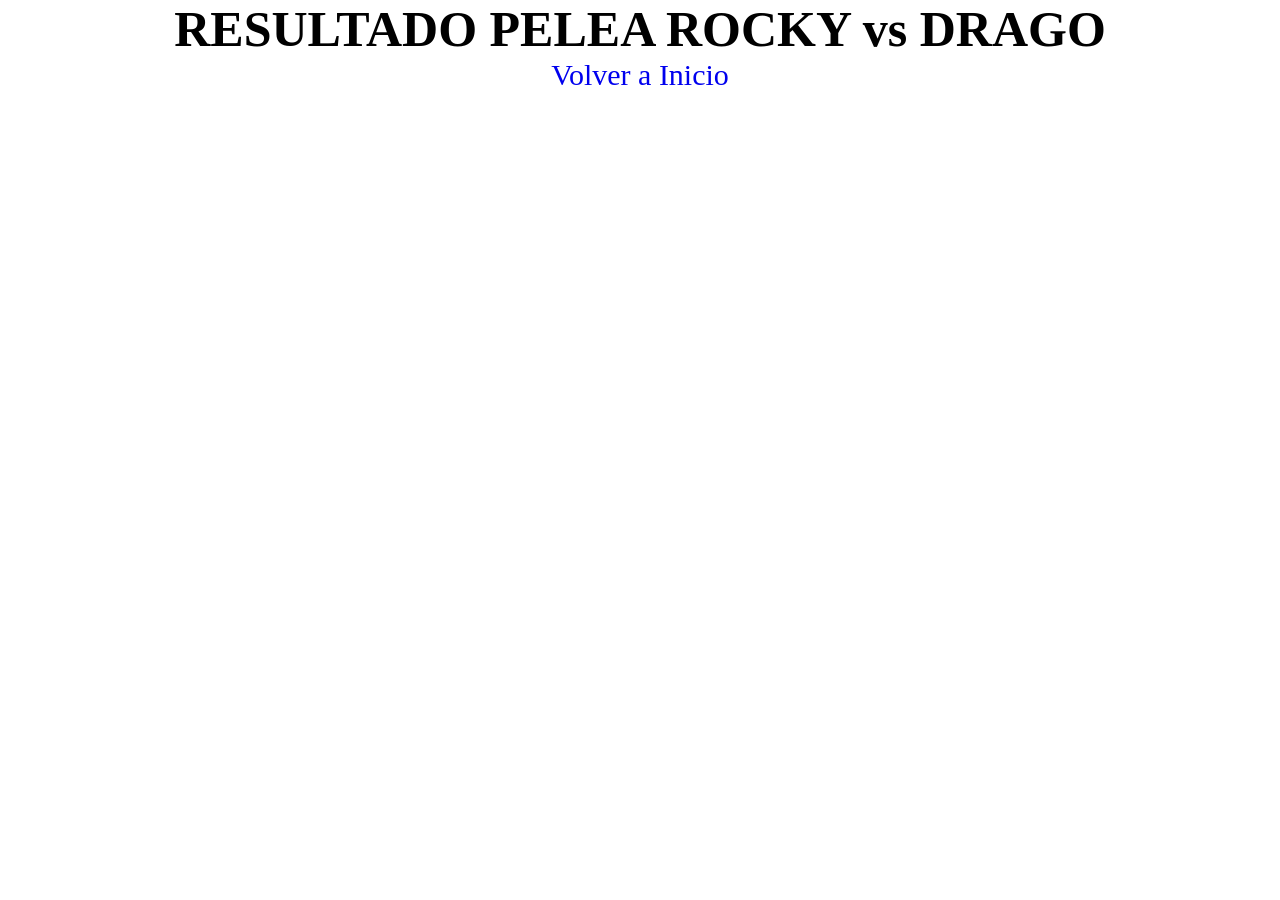
<file: juegopelea.html>
<!DOCTYPE html>
<html lang="es">

<head>
    <meta charset="UTF-8">
    <meta http-equiv="X-UA-Compatible" content="IE=edge">
    <meta name="viewport" content="width=device-width, initial-scale=1.0">
    <title>Juegos</title>
    <link rel="stylesheet" href="./css/style.css">
</head>
<body>
        <div class="contend_comb">
            <h1>RESULTADO PELEA ROCKY vs DRAGO</h1>
            <a href="./index.html">Volver a Inicio</a>
        </div>
        <div class="cont_general">
            <script src="./js/pelearockyvsdrago.js"></script>
        </div>
</body>
</html>
</file>
<file: css/style.css>
@import url("https://fonts.googleapis.com/css2?family=Caveat:wght@400;500&family=Roboto:ital,wght@0,100;0,300;0,500;0,900;1,400&display=swap");
/******* PAGINA PRINCIPAL (INDEX) *******/

/* MOBILE FIRST */
* {
    margin: 0%;
    padding: 0%;
    box-sizing: border-box;
  }
  
/*--nav bar todas las pages y sub pages--*/
.paddingTB {
  padding-top: 50px;
  padding-bottom: 50px;
}

.col-lg-12,
.col-lg-6 {
  padding-right: 0;
  padding-left: 0;
}

.paddingT {
  padding-top: 50px;
}

.centrar {
  text-align: center;
}

.paddingLR {
  padding-left: 10px;
  padding-right: 10px;
}

#navbarNavAltMarkup a {
  color: #fff;
  font-family: "Roboto", sans-serif;
  font-style: normal;
  font-weight: 300;
}

#navbarNavAltMarkup a:hover:not(.active) {
  border-bottom: solid 3px white;
  transition: 0.5s;
}

.navbar-toggler {
  background-color: beige;
  font-size: 0.5rem;
}

.navbar-toggler-icon {
  width: 2.5em;
  height: 2.5em;
}

.logo_cucina {
  width: 200px;
  height: 40px;
}

@media (min-width: 768px) {
  .logo_cucina {
    width: auto;
    height: 50px;
  }
}
@media (min-width: 1024px) {
  .logo_cucina {
    height: 70px;
  }
}
@media (min-width: 5100px) {
  .logo_cucina {
    height: 100px;
  }
  #navbarNavAltMarkup a {
    font-size: 30px;
  }
}
/**-----ANIMACION LOGO-----**/
.logo_cucina {
  display: inline-block;
  margin: 0 0.5rem;
  animation: backInLeft;
  animation-duration: 1.8s;
}

/**----------------------**/
/* vista desktop */
@media only screen and (min-width: 1024px) {
  .navbar-expand-lg .navbar-collapse {
    justify-content: flex-end;
  }
}
/*--Footer todas las pages y sub pages--*/
#footer_boot {
  background-color: black;
  font-family: "Roboto", sans-serif;
  font-style: normal;
  font-weight: 300;
}

#footer_boot img {
  height: 40px;
}

#icono_footer {
  font-size: 25px;
  color: #fff;
  padding: 10px;
}

#footer_ico a {
  text-decoration: none;
  color: #fff;
  margin: 10px;
  font-size: 25px;
}
#footer_ico a i:hover {
  color: orangered;
  transform: scale(1.1);
  transition: ease-in-out 0.1s;
}


/*Pages*/
/****** INICIO PAGINA PRINCPAL (INDEX) ******/
* {
  padding: 0;
  margin: 0;
  box-sizing: border-box;
}

body {
  margin: 0%;
  padding: 0%;
}

#grid_index {
  display: grid;
  grid-template-areas: "cabecera" "principal" "novedades" "footer";
}

/*main*/
main {
  grid-area: principal;
}

#main_principal {
  margin: 0;
  padding: 0;
  box-sizing: border-box;
  flex-direction: column;
  justify-content: center;
  align-items: center;
  background-image: url(../img/fondoprincipal1.webp);
  background-size: cover;
  background-repeat: no-repeat;
  background-attachment: unset;
  background-position: center;
  height: 80vh;
  position: relative;
  overflow: hidden;
}

.text_main h1 {
  font-family: "Caveat", cursive;
  font-style: normal;
  font-weight: 400;
  font-size: 40px;
  color: #f2f5f8;
}

.text_main h3 {
  font-family: "Caveat", cursive;
  font-style: normal;
  font-weight: 400;
  font-size: 35px;
  color: #f2f5f8;
}

.text_main {
  animation: fadeInUp;
  animation-duration: 3s;
}

/*Novedades*/
.card_content {
  padding: 1%;
}

.title_novedades {
  text-decoration: none;
  justify-content: center;
  display: flex;
  text-align: center;
  margin: auto;
  font-size: 20px;
  color: #b73413;
  font-weight: 550;
  font-family: font-family-titulos-itermedios;
  padding: 2%;
}

.title_novedades h3 {
  font-family: font-family-titulos-itermedios;
  font-style: bold;
  font-weight: 550;
}

.fondo_content {
  background-color: #eee;
}

.col img {
  width: 100%;
  height: 100%;
  max-width: 30rem;
  max-height: 35rem;
  margin: auto;
  padding-bottom: 10px;
}

@media (min-width: 768px) {
  #grid_index {
    grid-template-areas: "cabecera cabecera cabecera" "principal principal principal" "novedades novedades" "footer footer";
  }
  .text_main h1 {
    -webkit-text-stroke: 1px #9a2609;
    font-size: 60px;
    font-style: bold;
  }
  .text_main h3 {
    -webkit-text-stroke: 1px #9a2609;
    font-size: 50px;
    font-style: bold;
  }
  .title_novedades h3 {
    font-size: 60px;
  }
}
@media (min-width: 1024px) {
  .title_novedades {
    padding: 0%;
  }
  .text_main h1 {
    font-size: 80px;
  }
  .text_main h3 {
    font-size: 70px;
  }
  .title_novedades h3 {
    font-size: 80px;
  }
}
.card-footer {
  background-color: #fff;
  border-top: 0px #fff;
}

.btn_card_p {
  padding: 1px;
  margin-bottom: 10px;
}




  /****** FIN PAGINA PRINCPAL (INDEX) ******/

  /*****INCIO PG JUEGO PELEA ROCKY VS DRAGO ******/

 .cont_general {
  display: grid;
  grid-template-columns: 2fr;
  justify-items: center;
  align-items: center;
  background-color: black;
 }

.contend_comb h1 {
    text-align: center;
    display: flex;
    font-size: 50px;
    justify-content: center;
}
.contend_comb a {
  text-align: center;
  display: flex;
  font-size: 30px;
  justify-content: center;
  text-decoration: none;
}

.card_juego {
    display: grid; 
    box-shadow: 0 4px 8px 0 rgba(0,0,0,0.2);
    width: 450px;
    height: 350px;
    margin: 15px ;
    text-align: center;
    font-size: 20px;
    font-weight: bold;
    background-color: #fff;
    border-radius: 10px;
    justify-items: center;
    justify-content: center;
    align-items: center;
}

.card_juego h5{
  font-size: 10 px;
  color: black;
  justify-content: center;
  font-weight: 200;

}
.card_juego img {
    width: 300px;
    height: 200px;
    display: inline-flexbox;
    margin: 30px;
    justify-content: center;
    align-items: center;

}

  /*****FIN PG JUEGO PELEA ROCKY VS DRAGO ******/

    /*****INCIO PG simu quini******/
  .card_juego_2 {
    display: grid; 
    box-shadow: 0 4px 8px 0 rgba(0,0,0,0.2);
    width: 300px;
    height: 50px;
    margin: 15px ;
    text-align: center;
    font-size: 20px;
    font-weight: bold;
    background-color: #fff;
    border-radius: 10px;
    justify-items: center;
    justify-content: center;
    align-items: center;
}

  /*****FIN PG JUEGO simu ******/

  .card_juego_3 {
    display: grid; 
    box-shadow: 0 4px 8px 0 rgba(0,0,0,0.2);
    width: 500px;
    height: 700px;
    margin: 15px ;
    text-align: center;
    font-size: 20px;
    font-weight: bold;
    background-color: #fff;
    border-radius: 10px;
    justify-items: center;
    justify-content: center;
    align-items: center;
}
</file>
